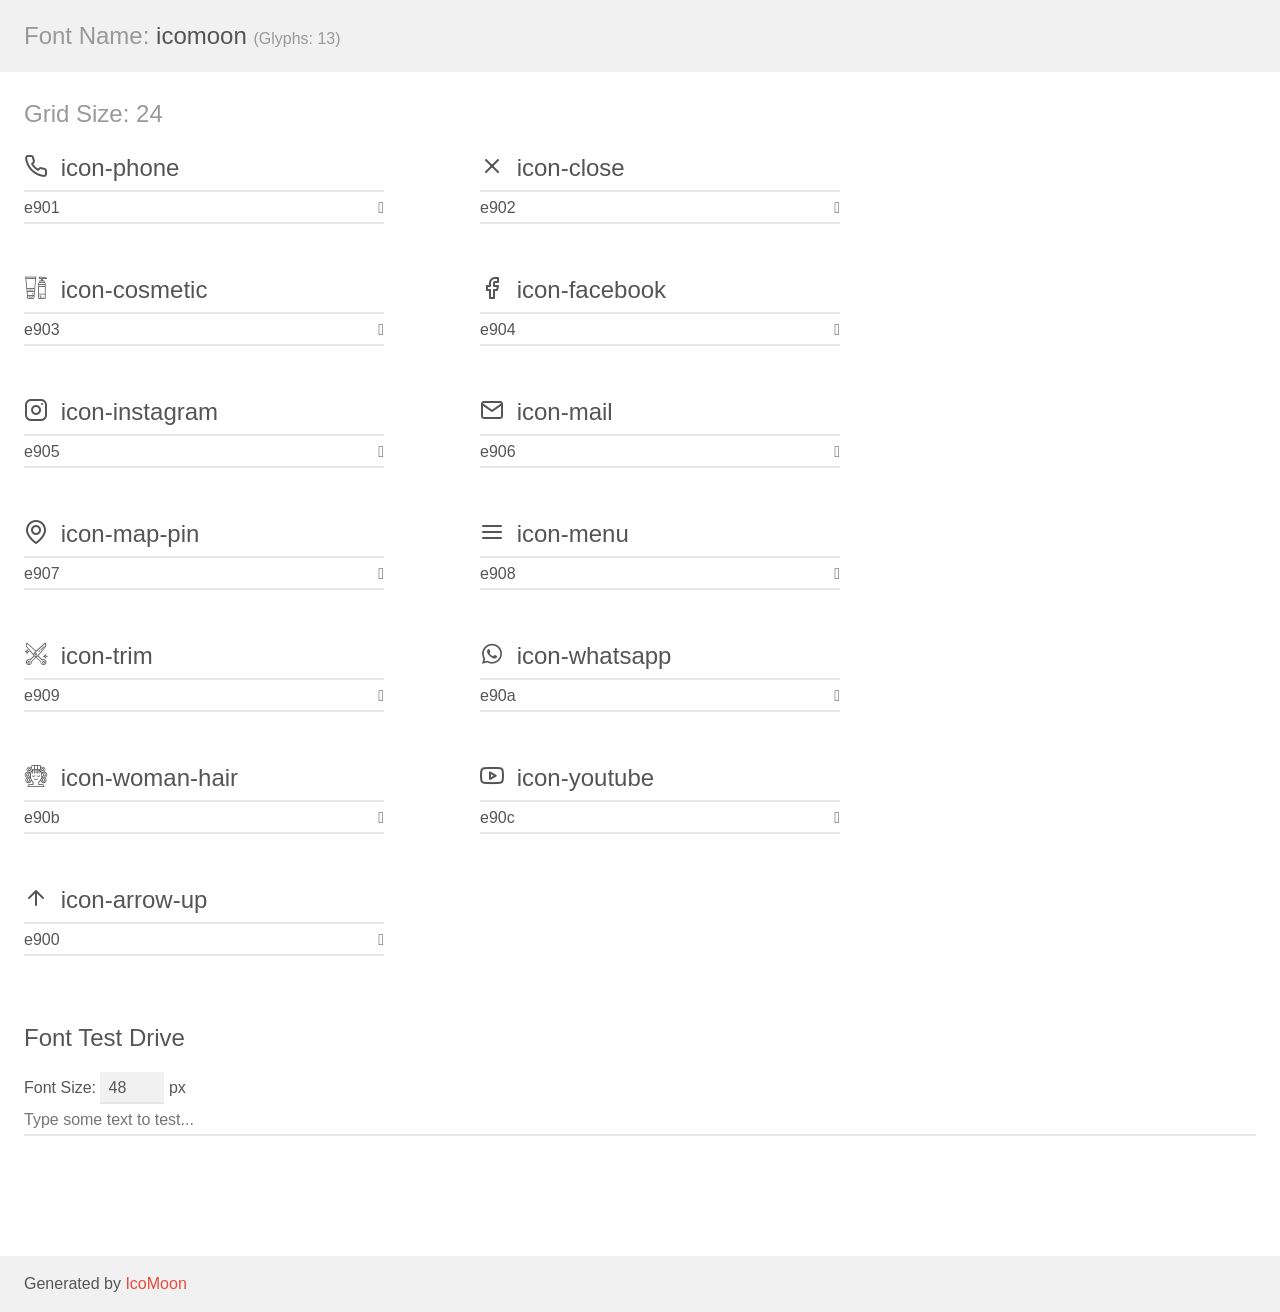
<file: assets/icons/demo.html>
<!doctype html>
<html>
<head>
    <meta charset="utf-8">
    <title>IcoMoon Demo</title>
    <meta name="description" content="An Icon Font Generated By IcoMoon.io">
    <meta name="viewport" content="width=device-width, initial-scale=1">
    <link rel="stylesheet" href="demo-files/demo.css">
    <link rel="stylesheet" href="style.css"></head>
<body>
    <div class="bgc1 clearfix">
        <h1 class="mhmm mvm"><span class="fgc1">Font Name:</span> icomoon <small class="fgc1">(Glyphs:&nbsp;13)</small></h1>
    </div>
    <div class="clearfix mhl ptl">
        <h1 class="mvm mtn fgc1">Grid Size: 24</h1>
        <div class="glyph fs1">
            <div class="clearfix bshadow0 pbs">
                <span class="icon-phone"></span>
                <span class="mls"> icon-phone</span>
            </div>
            <fieldset class="fs0 size1of1 clearfix hidden-false">
                <input type="text" readonly value="e901" class="unit size1of2" />
                <input type="text" maxlength="1" readonly value="&#xe901;" class="unitRight size1of2 talign-right" />
            </fieldset>
            <div class="fs0 bshadow0 clearfix hidden-true">
                <span class="unit pvs fgc1">liga: </span>
                <input type="text" readonly value="" class="liga unitRight" />
            </div>
        </div>
        <div class="glyph fs1">
            <div class="clearfix bshadow0 pbs">
                <span class="icon-close"></span>
                <span class="mls"> icon-close</span>
            </div>
            <fieldset class="fs0 size1of1 clearfix hidden-false">
                <input type="text" readonly value="e902" class="unit size1of2" />
                <input type="text" maxlength="1" readonly value="&#xe902;" class="unitRight size1of2 talign-right" />
            </fieldset>
            <div class="fs0 bshadow0 clearfix hidden-true">
                <span class="unit pvs fgc1">liga: </span>
                <input type="text" readonly value="" class="liga unitRight" />
            </div>
        </div>
        <div class="glyph fs1">
            <div class="clearfix bshadow0 pbs">
                <span class="icon-cosmetic"></span>
                <span class="mls"> icon-cosmetic</span>
            </div>
            <fieldset class="fs0 size1of1 clearfix hidden-false">
                <input type="text" readonly value="e903" class="unit size1of2" />
                <input type="text" maxlength="1" readonly value="&#xe903;" class="unitRight size1of2 talign-right" />
            </fieldset>
            <div class="fs0 bshadow0 clearfix hidden-true">
                <span class="unit pvs fgc1">liga: </span>
                <input type="text" readonly value="" class="liga unitRight" />
            </div>
        </div>
        <div class="glyph fs1">
            <div class="clearfix bshadow0 pbs">
                <span class="icon-facebook"></span>
                <span class="mls"> icon-facebook</span>
            </div>
            <fieldset class="fs0 size1of1 clearfix hidden-false">
                <input type="text" readonly value="e904" class="unit size1of2" />
                <input type="text" maxlength="1" readonly value="&#xe904;" class="unitRight size1of2 talign-right" />
            </fieldset>
            <div class="fs0 bshadow0 clearfix hidden-true">
                <span class="unit pvs fgc1">liga: </span>
                <input type="text" readonly value="" class="liga unitRight" />
            </div>
        </div>
        <div class="glyph fs1">
            <div class="clearfix bshadow0 pbs">
                <span class="icon-instagram"></span>
                <span class="mls"> icon-instagram</span>
            </div>
            <fieldset class="fs0 size1of1 clearfix hidden-false">
                <input type="text" readonly value="e905" class="unit size1of2" />
                <input type="text" maxlength="1" readonly value="&#xe905;" class="unitRight size1of2 talign-right" />
            </fieldset>
            <div class="fs0 bshadow0 clearfix hidden-true">
                <span class="unit pvs fgc1">liga: </span>
                <input type="text" readonly value="" class="liga unitRight" />
            </div>
        </div>
        <div class="glyph fs1">
            <div class="clearfix bshadow0 pbs">
                <span class="icon-mail"></span>
                <span class="mls"> icon-mail</span>
            </div>
            <fieldset class="fs0 size1of1 clearfix hidden-false">
                <input type="text" readonly value="e906" class="unit size1of2" />
                <input type="text" maxlength="1" readonly value="&#xe906;" class="unitRight size1of2 talign-right" />
            </fieldset>
            <div class="fs0 bshadow0 clearfix hidden-true">
                <span class="unit pvs fgc1">liga: </span>
                <input type="text" readonly value="" class="liga unitRight" />
            </div>
        </div>
        <div class="glyph fs1">
            <div class="clearfix bshadow0 pbs">
                <span class="icon-map-pin"></span>
                <span class="mls"> icon-map-pin</span>
            </div>
            <fieldset class="fs0 size1of1 clearfix hidden-false">
                <input type="text" readonly value="e907" class="unit size1of2" />
                <input type="text" maxlength="1" readonly value="&#xe907;" class="unitRight size1of2 talign-right" />
            </fieldset>
            <div class="fs0 bshadow0 clearfix hidden-true">
                <span class="unit pvs fgc1">liga: </span>
                <input type="text" readonly value="" class="liga unitRight" />
            </div>
        </div>
        <div class="glyph fs1">
            <div class="clearfix bshadow0 pbs">
                <span class="icon-menu"></span>
                <span class="mls"> icon-menu</span>
            </div>
            <fieldset class="fs0 size1of1 clearfix hidden-false">
                <input type="text" readonly value="e908" class="unit size1of2" />
                <input type="text" maxlength="1" readonly value="&#xe908;" class="unitRight size1of2 talign-right" />
            </fieldset>
            <div class="fs0 bshadow0 clearfix hidden-true">
                <span class="unit pvs fgc1">liga: </span>
                <input type="text" readonly value="" class="liga unitRight" />
            </div>
        </div>
        <div class="glyph fs1">
            <div class="clearfix bshadow0 pbs">
                <span class="icon-trim"></span>
                <span class="mls"> icon-trim</span>
            </div>
            <fieldset class="fs0 size1of1 clearfix hidden-false">
                <input type="text" readonly value="e909" class="unit size1of2" />
                <input type="text" maxlength="1" readonly value="&#xe909;" class="unitRight size1of2 talign-right" />
            </fieldset>
            <div class="fs0 bshadow0 clearfix hidden-true">
                <span class="unit pvs fgc1">liga: </span>
                <input type="text" readonly value="" class="liga unitRight" />
            </div>
        </div>
        <div class="glyph fs1">
            <div class="clearfix bshadow0 pbs">
                <span class="icon-whatsapp"></span>
                <span class="mls"> icon-whatsapp</span>
            </div>
            <fieldset class="fs0 size1of1 clearfix hidden-false">
                <input type="text" readonly value="e90a" class="unit size1of2" />
                <input type="text" maxlength="1" readonly value="&#xe90a;" class="unitRight size1of2 talign-right" />
            </fieldset>
            <div class="fs0 bshadow0 clearfix hidden-true">
                <span class="unit pvs fgc1">liga: </span>
                <input type="text" readonly value="" class="liga unitRight" />
            </div>
        </div>
        <div class="glyph fs1">
            <div class="clearfix bshadow0 pbs">
                <span class="icon-woman-hair"></span>
                <span class="mls"> icon-woman-hair</span>
            </div>
            <fieldset class="fs0 size1of1 clearfix hidden-false">
                <input type="text" readonly value="e90b" class="unit size1of2" />
                <input type="text" maxlength="1" readonly value="&#xe90b;" class="unitRight size1of2 talign-right" />
            </fieldset>
            <div class="fs0 bshadow0 clearfix hidden-true">
                <span class="unit pvs fgc1">liga: </span>
                <input type="text" readonly value="" class="liga unitRight" />
            </div>
        </div>
        <div class="glyph fs1">
            <div class="clearfix bshadow0 pbs">
                <span class="icon-youtube"></span>
                <span class="mls"> icon-youtube</span>
            </div>
            <fieldset class="fs0 size1of1 clearfix hidden-false">
                <input type="text" readonly value="e90c" class="unit size1of2" />
                <input type="text" maxlength="1" readonly value="&#xe90c;" class="unitRight size1of2 talign-right" />
            </fieldset>
            <div class="fs0 bshadow0 clearfix hidden-true">
                <span class="unit pvs fgc1">liga: </span>
                <input type="text" readonly value="" class="liga unitRight" />
            </div>
        </div>
        <div class="glyph fs1">
            <div class="clearfix bshadow0 pbs">
                <span class="icon-arrow-up"></span>
                <span class="mls"> icon-arrow-up</span>
            </div>
            <fieldset class="fs0 size1of1 clearfix hidden-false">
                <input type="text" readonly value="e900" class="unit size1of2" />
                <input type="text" maxlength="1" readonly value="&#xe900;" class="unitRight size1of2 talign-right" />
            </fieldset>
            <div class="fs0 bshadow0 clearfix hidden-true">
                <span class="unit pvs fgc1">liga: </span>
                <input type="text" readonly value="" class="liga unitRight" />
            </div>
        </div>
    </div>

    <!--[if gt IE 8]><!-->
    <div class="mhl clearfix mbl">
        <h1>Font Test Drive</h1>
        <label>
            Font Size: <input id="fontSize" type="number" class="textbox0 mbm"
            min="8" value="48" />
            px
        </label>
        <input id="testText" type="text" class="phl size1of1 mvl"
        placeholder="Type some text to test..." value=""/>
        <div id="testDrive" class="icon-" style="font-family: icomoon">&nbsp;
        </div>
    </div>
    <!--<![endif]-->
    <div class="bgc1 clearfix">
        <p class="mhl">Generated by <a href="https://icomoon.io/app">IcoMoon</a></p>
    </div>

    <script src="demo-files/demo.js"></script>
</body>
</html>
</file>
<file: assets/icons/demo-files/demo.css>
body {
  padding: 0;
  margin: 0;
  font-family: sans-serif;
  font-size: 1em;
  line-height: 1.5;
  color: #555;
  background: #fff;
}
h1 {
  font-size: 1.5em;
  font-weight: normal;
}
small {
  font-size: .66666667em;
}
a {
  color: #e74c3c;
  text-decoration: none;
}
a:hover, a:focus {
  box-shadow: 0 1px #e74c3c;
}
.bshadow0, input {
  box-shadow: inset 0 -2px #e7e7e7;
}
input:hover {
  box-shadow: inset 0 -2px #ccc;
}
input, fieldset {
  font-family: sans-serif;
  font-size: 1em;
  margin: 0;
  padding: 0;
  border: 0;
}
input {
  color: inherit;
  line-height: 1.5;
  height: 1.5em;
  padding: .25em 0;
}
input:focus {
  outline: none;
  box-shadow: inset 0 -2px #449fdb;
}
.glyph {
  font-size: 16px;
  width: 15em;
  padding-bottom: 1em;
  margin-right: 4em;
  margin-bottom: 1em;
  float: left;
  overflow: hidden;
}
.liga {
  width: 80%;
  width: calc(100% - 2.5em);
}
.talign-right {
  text-align: right;
}
.talign-center {
  text-align: center;
}
.bgc1 {
  background: #f1f1f1;
}
.fgc1 {
  color: #999;
}
.fgc0 {
  color: #000;
}
p {
  margin-top: 1em;
  margin-bottom: 1em;
}
.mvm {
  margin-top: .75em;
  margin-bottom: .75em;
}
.mtn {
  margin-top: 0;
}
.mtl, .mal {
  margin-top: 1.5em;
}
.mbl, .mal {
  margin-bottom: 1.5em;
}
.mal, .mhl {
  margin-left: 1.5em;
  margin-right: 1.5em;
}
.mhmm {
  margin-left: 1em;
  margin-right: 1em;
}
.mls {
  margin-left: .25em;
}
.ptl {
  padding-top: 1.5em;
}
.pbs, .pvs {
  padding-bottom: .25em;
}
.pvs, .pts {
  padding-top: .25em;
}
.unit {
  float: left;
}
.unitRight {
  float: right;
}
.size1of2 {
  width: 50%;
}
.size1of1 {
  width: 100%;
}
.clearfix:before, .clearfix:after {
  content: " ";
  display: table;
}
.clearfix:after {
  clear: both;
}
.hidden-true {
  display: none;
}
.textbox0 {
  width: 3em;
  background: #f1f1f1;
  padding: .25em .5em;
  line-height: 1.5;
  height: 1.5em;
}
#testDrive {
  display: block;
  padding-top: 24px;
  line-height: 1.5;
}
.fs0 {
  font-size: 16px;
}
.fs1 {
  font-size: 24px;
}
</file>
<file: assets/icons/style.css>
@font-face {
  font-family: 'icomoon';
  src:  url('fonts/icomoon.eot?ez2nlm');
  src:  url('fonts/icomoon.eot?ez2nlm#iefix') format('embedded-opentype'),
    url('fonts/icomoon.ttf?ez2nlm') format('truetype'),
    url('fonts/icomoon.woff?ez2nlm') format('woff'),
    url('fonts/icomoon.svg?ez2nlm#icomoon') format('svg');
  font-weight: normal;
  font-style: normal;
  font-display: block;
}

[class^="icon-"], [class*=" icon-"] {
  /* use !important to prevent issues with browser extensions that change fonts */
  font-family: 'icomoon' !important;
  speak: never;
  font-style: normal;
  font-weight: normal;
  font-variant: normal;
  text-transform: none;
  line-height: 1;

  /* Better Font Rendering =========== */
  -webkit-font-smoothing: antialiased;
  -moz-osx-font-smoothing: grayscale;
}

.icon-phone:before {
  content: "\e901";
}
.icon-close:before {
  content: "\e902";
}
.icon-cosmetic:before {
  content: "\e903";
}
.icon-facebook:before {
  content: "\e904";
}
.icon-instagram:before {
  content: "\e905";
}
.icon-mail:before {
  content: "\e906";
}
.icon-map-pin:before {
  content: "\e907";
}
.icon-menu:before {
  content: "\e908";
}
.icon-trim:before {
  content: "\e909";
}
.icon-whatsapp:before {
  content: "\e90a";
}
.icon-woman-hair:before {
  content: "\e90b";
}
.icon-youtube:before {
  content: "\e90c";
}
.icon-arrow-up:before {
  content: "\e900";
}
</file>
